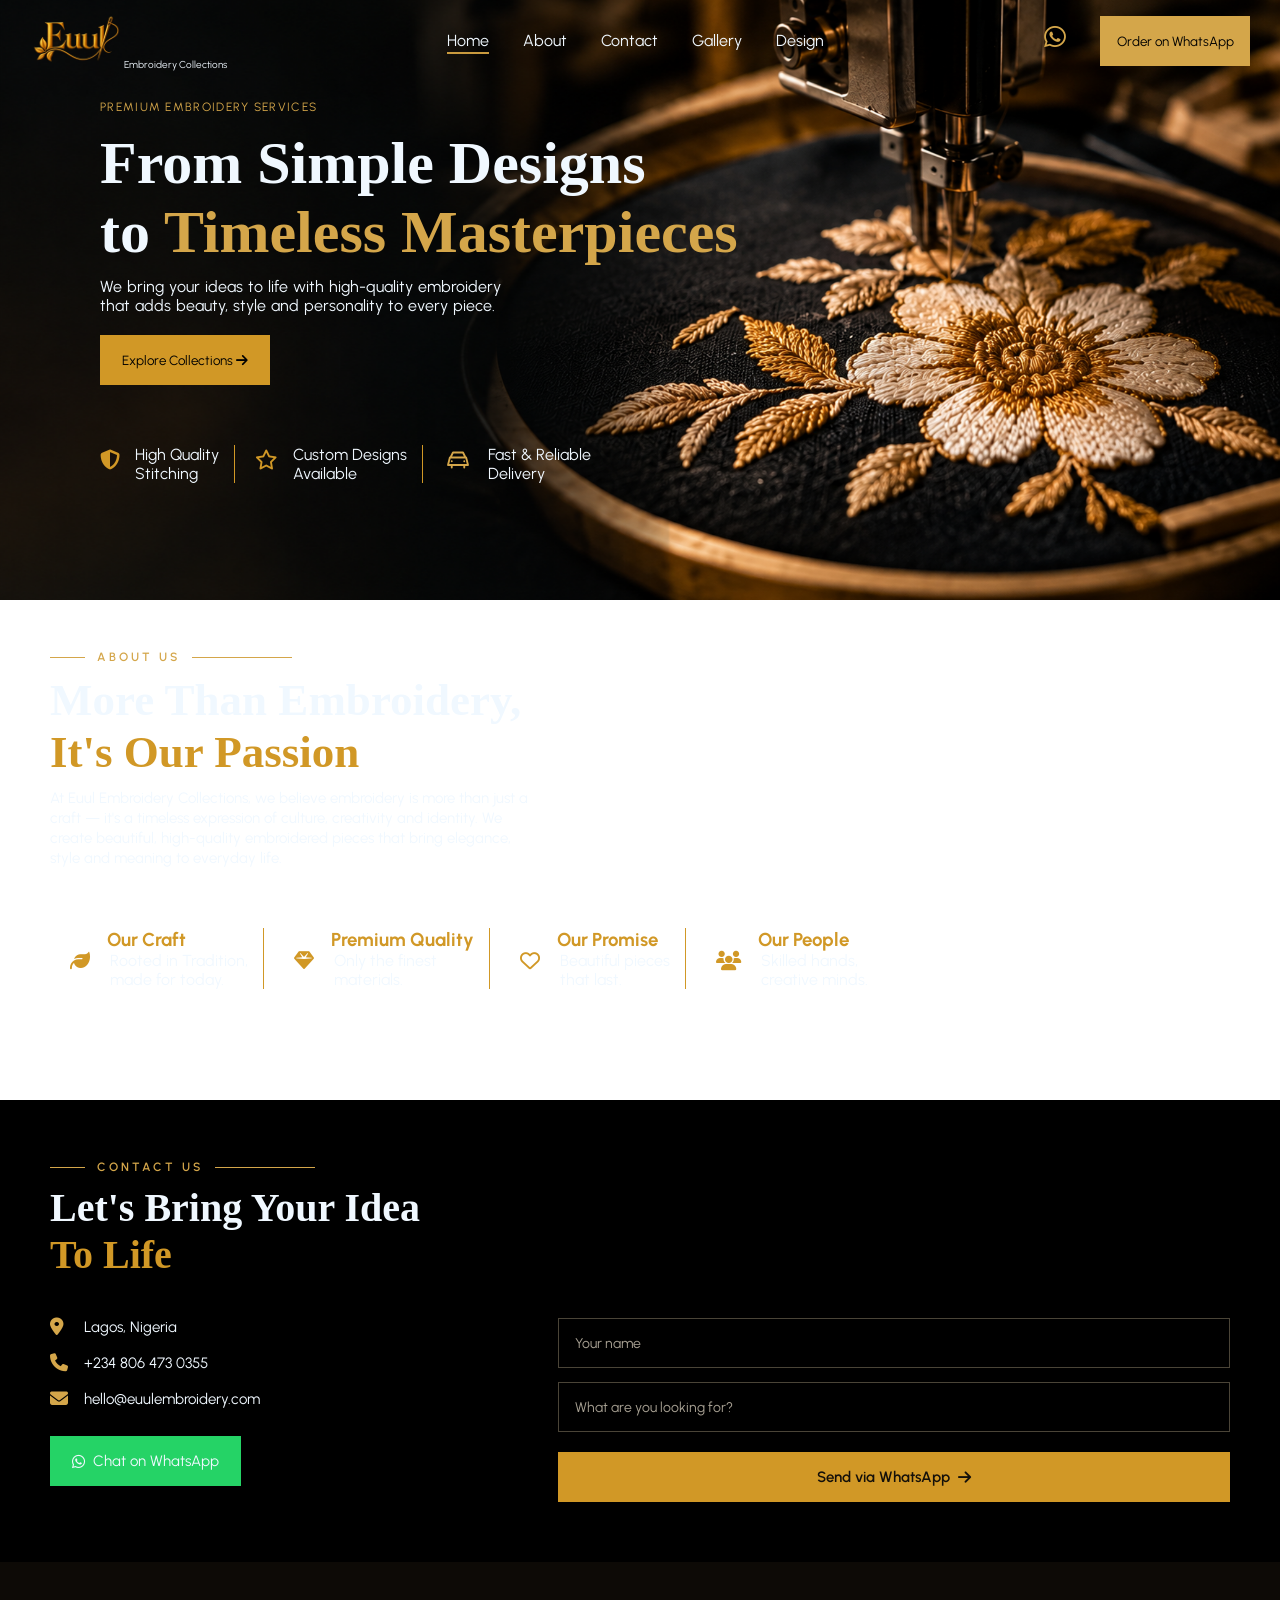
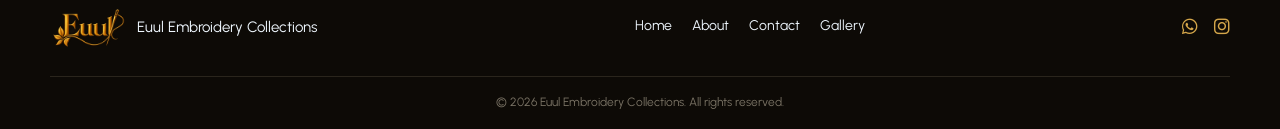
<file: index.html>
<!doctype html>
<html lang="en">
  <head>
    <meta charset="UTF-8" />
    <meta name="viewport" content="width=device-width, initial-scale=1.0" />
    <title>Euul Embroidery Collections || Picture Gallery</title>
  </head>
  <link rel="shortcut icon" href="./images/favicon.png" type="image/x-icon" />
  <link rel="stylesheet" href="./style.css" />
  <link rel="preconnect" href="https://fonts.googleapis.com" />
  <link rel="preconnect" href="https://fonts.gstatic.com" crossorigin />

  <link
    href="https://fonts.googleapis.com/css2?family=Poppins:wght@400;500;600;700&display=swap"
    rel="stylesheet"
  />

  <link rel="preconnect" href="https://fonts.googleapis.com" />
  <link rel="preconnect" href="https://fonts.gstatic.com" crossorigin />

  <link
    href="https://fonts.googleapis.com/css2?family=Urbanist:wght@400;500;600;700&display=swap"
    rel="stylesheet"
  />
  <link
    rel="stylesheet"
    href="https://cdnjs.cloudflare.com/ajax/libs/font-awesome/6.7.2/css/all.min.css"
  />
  <body>
    <header>
      <div class="header-container">
        <div>
          <img src="./images/logo.png" alt="" height="60px"/>
          <small>Embroidery Collections</small>
        </div>
        <nav id="mainNav">
          <a href="#home" class="nav-link">Home</a>
          
          <a href="#about" class="nav-link">About</a>
          
          <a href="#contact" class="nav-link">Contact</a>
          <a href="/gallery.html" class="nav-link">Gallery</a>
          <a href="/design.html" class="nav-link">Design</a>
        </nav>
        <div>
            <i class="fa-brands fa-whatsapp"></i>

            <a href="http://wa.me/2348064730355?text=Hello%2C%20I%20am%20interested%20in%20your%20embroidery%20services."  target="_blank"><button>Order on WhatsApp</button></a>
        </div>
        <button class="hamburger" id="hamburgerBtn" aria-label="Toggle menu" aria-expanded="false" aria-controls="mainNav">
          <span></span>
          <span></span>
          <span></span>
        </button>
      </div>
    </header>
    <section id="home">
        <div class="hero-content">
            <div class="hero-first-column">
                <p>PREMIUM EMBROIDERY SERVICES</p>
                <h1>From Simple Designs<br> to <b>Timeless Masterpieces</b></h1>
                <p>We bring your ideas to life with high-quality embroidery<br> that adds beauty, style and personality to every piece.</p>
                <a href="./gallery.html"><button>Explore Collections <i class="fa-solid fa-arrow-right"></i></button></a>
            </div>
            <div class="hero-second-column">
                <div class="column-hero1 column">
                    
                    <i class="fa-solid fa-shield-halved"></i>
                   
                    <div>
                        <p>High Quality<br> Stitching</p>
                    </div>
                </div>
                <div class="column-hero-2 column">
                    <i class="fa-regular fa-star"></i>
                    <div>
                       <p>Custom Designs<br> Available</p> 
                    </div>
                </div>
                <div class="column-hero-3 column">
                     <svg class="car-icon" viewBox="0 0 24 24" aria-hidden="true">
            <path
            d="M4 16L5.5 10H18.5L20 16
               M6 10L8 6H16L18 10
               M4 16H20
               M7 16V18
               M17 16V18
               M7 13H7.01
               M17 13H17.01"
            fill="none"
            stroke="currentColor"
            stroke-width="1.5"
            stroke-linecap="round"
            stroke-linejoin="round"
            />
            </svg>
                    <div>
                        <p>Fast & Reliable<br>Delivery</p>
                    </div>
                </div>
            </div>
        </div>
    </section>
    <section id="about">
        

    <div class="about-container">

        <div class="about-title">
            <span>ABOUT US</span>
        </div>

        <h2>
            More Than Embroidery,<br>
            <b>It's Our Passion</b>
        </h2>

        <p class="about-text">
            At Euul Embroidery Collections, we believe embroidery is more than
            just a craft — it's a timeless expression of culture, creativity
            and identity. We create beautiful, high-quality embroidered pieces
            that bring elegance, style and meaning to everyday life.
        </p>

        <div class="feature-carrier">
            <div class="about-feature column">
                <i class="fa-solid fa-leaf"></i>

                <div>
                    <h3>Our Craft</h3>
                    <p>Rooted in Tradition,<br>made for today.</p>
                </div>
            </div>
            <div class="about-feature column">
                <i class="fa-solid fa-gem"></i>

                <div>
                    <h3>Premium Quality</h3>
                    <p>Only the finest<br>materials.</p>
                </div>
            </div>
            <div class="about-feature column">
                <i class="fa-regular fa-heart"></i>

                <div>
                    <h3>Our Promise</h3>
                    <p>Beautiful pieces<br>that last.</p>
                </div>
            </div>
            <div class="about-feature column">
                <i class="fa-solid fa-users"></i>

                <div>
                    <h3>Our People</h3>
                    <p>Skilled hands,<br>creative minds.</p>
                </div>
            </div>
        </div>
    </div>


    </section>

    <section id="contact">
      <div class="contact-container">

        <div class="about-title">
          <span>CONTACT US</span>
        </div>

        <h2>
          Let's Bring Your Idea<br>
          <b>To Life</b>
        </h2>

        <div class="contact-grid">
          <div class="contact-info">
            <div class="contact-item">
              <i class="fa-solid fa-location-dot"></i>
              <p>Lagos, Nigeria</p>
            </div>
            <div class="contact-item">
              <i class="fa-solid fa-phone"></i>
              <p>+234 806 473 0355</p>
            </div>
            <div class="contact-item">
              <i class="fa-solid fa-envelope"></i>
              <p>hello@euulembroidery.com</p>
            </div>
            <a href="http://wa.me/2348064730355?text=Hello%2C%20I%20am%20interested%20in%20your%20embroidery%20services." target="_blank">
              <button class="contact-whatsapp-btn"><i class="fa-brands fa-whatsapp"></i> Chat on WhatsApp</button>
            </a>
          </div>

          <form class="contact-form" id="contactForm">
            <input type="text" id="contactName" placeholder="Your name" required>
            <input type="text" id="contactMessage2" placeholder="What are you looking for?" required>
            <button type="submit">Send via WhatsApp <i class="fa-solid fa-arrow-right"></i></button>
          </form>
        </div>

      </div>
    </section>

    <footer>
      <div class="footer-container">
        <div class="footer-brand">
          <img src="./images/logo.png" alt="" height="50px">
          <p>Euul Embroidery Collections</p>
        </div>

        <div class="footer-links">
          <a href="#home" class="nav-link">Home</a>
          <a href="#about" class="nav-link">About</a>
          <a href="#contact" class="nav-link">Contact</a>
          <a href="/gallery.html" class="nav-link">Gallery</a>
        </div>

        <div class="footer-socials">
          <a href="http://wa.me/2348064730355" target="_blank"><i class="fa-brands fa-whatsapp"></i></a>
          <a href="http://www.instagram.com/deusembroidery?obrf=ZWxxZGswbnEybW04" target="_blank"><i class="fa-brands fa-instagram"></i></a>
          
        </div>
      </div>

      <p class="footer-copyright">&copy; <span id="year"></span> Euul Embroidery Collections. All rights reserved.</p>
    </footer>

  </body>
</html>
<script src="./index.js"></script>
</file>
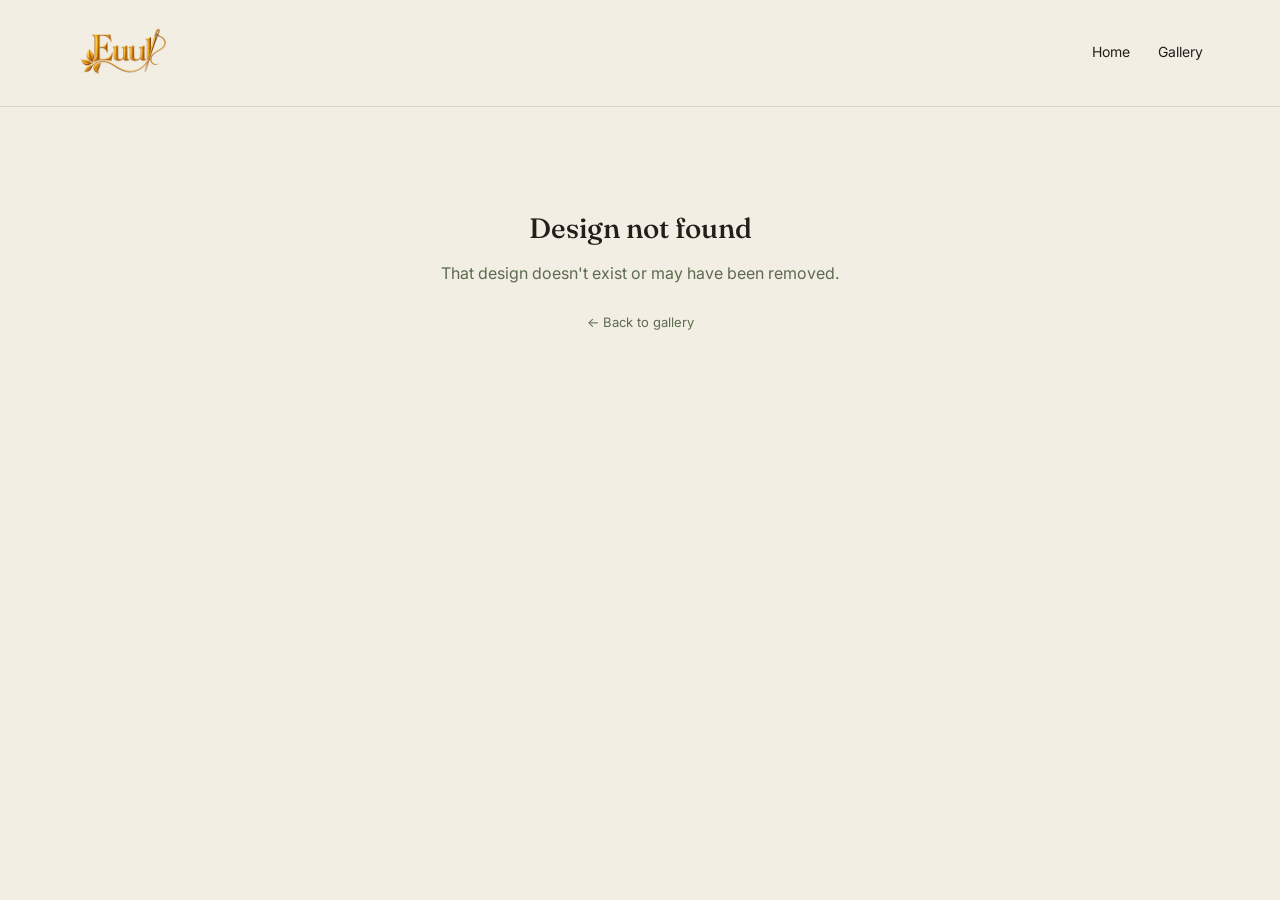
<file: design.html>
<!DOCTYPE html>
<html lang="en">
<head>
<meta charset="UTF-8">
<meta name="viewport" content="width=device-width, initial-scale=1.0">
<title>Design — Euul Embroidery</title>
<link rel="shortcut icon" href="./images/favicon.png" type="image/x-icon" />
<link rel="preconnect" href="https://fonts.googleapis.com">
<link href="https://fonts.googleapis.com/css2?family=Fraunces:wght@500&family=Inter:wght@400;500&display=swap" rel="stylesheet">
<link rel="stylesheet" href="https://cdnjs.cloudflare.com/ajax/libs/font-awesome/6.5.1/css/all.min.css">
<link rel="stylesheet" href="style2.css">
</head>
<body>

<header>
  <a href="./index.html"><img src="./images/logo.png" alt="" height="60px"/></a>
  <nav>
    <a href="index.html">Home</a>
    <a href="gallery.html">Gallery</a>
  </nav>
</header>

<div class="design-detail" id="designDetail">
  
</div>

<script src="data.js"></script>
<script src="design.js"></script>
</body>
</html>
</file>
<file: style.css>
*{
    margin: 0;
    padding: 0;
    box-sizing: border-box;
}
html{
    scroll-behavior: smooth;
    font-family: 'Urbanist', sans-serif;
}
header{
    position: fixed;
    width: 100%;
    background-color: transparent;
    height: 80px;
    padding: 8px 30px 0px 30px;
    z-index: 1000;
}
.header-container{
    display: flex;
    justify-content: space-between;
    align-items: center;
    color: aliceblue;
}
.header-container>div>small{
    font-size: 10px;
}
.nav-link {
  position: relative;
  color: aliceblue;
  text-decoration: none;
  padding-bottom: 4px;
  margin: 0px 15px;
}

.nav-link::after {
  content: "";
  position: absolute;
  left: 0;
  bottom: 0;
  width: 100%;
  height: 2px;
  background-color: #C99A3E;
  transform: scaleX(0);
  transform-origin: left;
  transition: transform 0.25s ease;
}
.nav-link:hover{
    color: #D4A64A;
}
.nav-link.active::after,
.nav-link:hover::after {
  transform: scaleX(1);

}

.header-container>div>i{
    color: #D4A64A;
    font-size: 25px;
    margin: 10px 30px 0px 0px;
}
.header-container>div>i:hover{
    box-shadow:  0 0 5px 0px #D4A64A;
}
.header-container>div>a>button{
    background-color: #D4A64A;
    font-family: 'Urbanist', sans-serif;
    width: 150px;
    height: 50px;
    border: none;
}
.header-container>div>a>button:hover{
    background: radial-gradient(#D4A64A, #F0C56B);
}
section:nth-of-type(1){
    background-image: url('./images/hero-image.png');
    background-size: cover;
    background-position: center;
    height: 600px;
    padding: 50px;
}
.hero-content{
    margin: 50px 0px 0px 50px;
}
.hero-first-column>p:nth-of-type(1){
    color: #D4A64A;
    letter-spacing: 1.3px;
    font-size: 12px;
    margin-bottom: 15px;
}
.hero-first-column>h1{
    font-family: none;
    font-size: 60px;
    color: aliceblue;
    margin-bottom: 10px;
}
.hero-first-column>h1>b{
    color: #D4A64A;
}
.hero-first-column>p:nth-of-type(2){
    color: aliceblue;
    /* letter-spacing: 1px; */
    word-spacing: 1px;
    margin-bottom: 10px;
}
.hero-first-column>a>button{
    width: 170px;
    font-family: "Urbanist", sans-serif;
    background-color: #d19826;
    height: 50px;
    border: none;
    margin: 10px 0px;
}
.hero-first-column>a>button:hover i{
    transform: translateX(3px);
    transition: 1s;
}
.hero-first-column>a>button:hover {
    box-shadow: inset 0px 0px 10px 0px #D4A64A;
    background: radial-gradient(#D4A64A, #F0C56B);
}
.hero-second-column{
    display: flex;
    gap: 20px;
    width: 50%;
    margin-top: 50px;
}
.column{
    display: flex;
    
    
    padding: 0px 15px 0px 0px;
    border-right: 1px solid #d19826;
}
.column:last-child{
    border-right: none;
}
.column>i{
    color: #d19826;
    font-size: 20px;
    margin-top: 5px;
}
.column>div>p{
    color: aliceblue;
    padding-left: 15px;
}
.car-icon {
    width: 30px;
    height: 30px;
    color: #D4A64A;
    flex-shrink: 0;
}
section:nth-of-type(2){
    background-image: linear-gradient(rgba(0, 0, 0, 0.603)),url('./images/about-image.png');
    background-size: cover;
    background-position: center;
    height: 500px;
    padding: 50px 0px 0px 50px;
}

.about-title {
    display: flex;
    align-items: center;
    gap: 12px;
    color: #D4A64A;
    font-size: 12px;
    letter-spacing: 3px;
    font-weight: 600;
}

.about-title::before {
    content: "";
    width: 35px;
    height: 1px;
    background-color: #D4A64A;
}

.about-title::after {
    content: "";
    width: 100px;
    height: 1px;
    background-color: #D4A64A;
}
.about-container>h2{
    font-size: 45px;
    font-family: none;
    color: aliceblue;
    margin: 10px 0px;
}
.about-container>h2>b{
    color: #d19826;
}
.about-text{
    color: aliceblue;
    line-height: 20px;
    width: 40%;
    font-size: 15px;
}
.about-feature>div>h3{
    color: #d19826;
    /* font-family: none; */
    margin-left: 12px;
}
.about-feature{
    gap: 5px;
    align-items: center;
    align-content: center;
    margin-left: 20px;
}

.feature-carrier{
    display: flex;
    gap: 10px;
    margin-top: 60px;
}

/* ============================================
   CONTACT SECTION
   ============================================ */

section#contact {
  background-color: #000000;
  padding: 60px 50px;
}

.contact-container > h2 {
  font-size: 40px;
  font-family: none;
  color: aliceblue;
  margin: 10px 0px 40px;
}

.contact-container > h2 > b {
  color: #d19826;
}

.contact-grid {
  display: flex;
  gap: 60px;
}

.contact-info {
  display: flex;
  flex-direction: column;
  gap: 18px;
  width: 40%;
}

.contact-item {
  display: flex;
  align-items: center;
  gap: 14px;
}

.contact-item > i {
  color: #D4A64A;
  font-size: 18px;
  width: 20px;
}

.contact-item > p {
  color: aliceblue;
  font-size: 15px;
}

.contact-whatsapp-btn {
  display: inline-flex;
  align-items: center;
  gap: 8px;
  background-color: #25D366;
  color: aliceblue;
  border: none;
  height: 50px;
  padding: 0 22px;
  font-family: 'Urbanist', sans-serif;
  font-size: 15px;
  margin-top: 10px;
  cursor: pointer;
}

.contact-whatsapp-btn:hover {
  background-color: #1ebe5b;
}

.contact-form {
  display: flex;
  flex-direction: column;
  gap: 14px;
  width: 60%;
}

.contact-form input {
  height: 50px;
  padding: 0 16px;
  background-color: transparent;
  border: 1px solid #4a4437;
  color: aliceblue;
  font-family: 'Urbanist', sans-serif;
  font-size: 14px;
}

.contact-form input::placeholder {
  color: #a9a294;
}

.contact-form input:focus {
  outline: none;
  border-color: #D4A64A;
}

.contact-form button {
  display: inline-flex;
  align-items: center;
  justify-content: center;
  gap: 8px;
  background-color: #d19826;
  color: #14100a;
  border: none;
  height: 50px;
  font-family: 'Urbanist', sans-serif;
  font-size: 15px;
  font-weight: 600;
  cursor: pointer;
  margin-top: 6px;
}

.contact-form button:hover {
  background: radial-gradient(#D4A64A, #F0C56B);
}

/* ============================================
   FOOTER
   ============================================ */

footer {
  background-color: #0d0a06;
  padding: 40px 50px 20px;
}

.footer-container {
  display: flex;
  justify-content: space-between;
  align-items: center;
  flex-wrap: wrap;
  gap: 20px;
  padding-bottom: 24px;
  border-bottom: 1px solid #2a251c;
}

.footer-brand {
  display: flex;
  align-items: center;
  gap: 12px;
}

.footer-brand > p {
  color: aliceblue;
  font-size: 15px;
}

.footer-links {
  display: flex;
  gap: 10px;
}

.footer-links > .nav-link {
  margin: 0px 5px;
  font-size: 14px;
}

.footer-socials {
  display: flex;
  gap: 16px;
}

.footer-socials > a {
  color: #D4A64A;
  font-size: 18px;
}

.footer-socials > a:hover {
  color: #F0C56B;
}

.footer-copyright {
  text-align: center;
  color: #7a7365;
  font-size: 12px;
  padding-top: 18px;
}

/* ============================================
   HAMBURGER MENU
   Hidden by default (desktop). Shown via media query below.
   ============================================ */

.hamburger {
  display: none;
  flex-direction: column;
  justify-content: space-between;
  width: 26px;
  height: 18px;
  background: transparent;
  border: none;
  cursor: pointer;
  z-index: 1100;
  padding: 0;
}

.hamburger span {
  display: block;
  width: 100%;
  height: 2px;
  background-color: aliceblue;
  border-radius: 2px;
  transition: transform 0.3s ease, opacity 0.3s ease, background-color 0.3s ease;
}

/* Turns into an X when menu is open */
.hamburger.open span:nth-child(1) {
  transform: translateY(8px) rotate(45deg);
  background-color: #D4A64A;
}

.hamburger.open span:nth-child(2) {
  opacity: 0;
}

.hamburger.open span:nth-child(3) {
  transform: translateY(-8px) rotate(-45deg);
  background-color: #D4A64A;
}

/* ============================================
   RESPONSIVE BREAKPOINTS
   ============================================ */

/* ---- Tablets (landscape) ---- */
@media (max-width: 1024px) {
  .hero-first-column > h1 {
    font-size: 44px;
  }

  .hero-second-column {
    width: 70%;
  }

  .about-text {
    width: 60%;
  }
}

/* ---- Tablets (portrait) / small laptops ---- */
@media (max-width: 768px) {
  .header-container {
    position: relative;
  }

  .hamburger {
    display: flex;
  }

  .header-container > nav {
    position: fixed;
    top: 0;
    right: 0;
    height: 100vh;
    width: 220px;
    background-color: #14100a;
    flex-direction: column;
    align-items: flex-start;
    justify-content: center;
    gap: 10px;
    padding: 30px;
    transform: translateX(100%);
    transition: transform 0.35s ease;
  }

  .header-container > nav.open {
    transform: translateX(0);
  }

  .nav-link {
    display: block;
    margin: 10px 0;
    font-size: 16px;
  }

  section:nth-of-type(1) {
    height: auto;
    min-height: 600px;
    padding: 30px 20px;
  }

  .hero-content {
    margin: 90px 0 0 0;
  }

  .hero-first-column > h1 {
    font-size: 34px;
  }

  .hero-first-column > p:nth-of-type(2) {
    width: 100%;
  }

  .hero-second-column {
    width: 100%;
    flex-wrap: wrap;
    gap: 20px 10px;
  }

  .column {
    border-right: none;
    padding: 0;
  }

  section:nth-of-type(2) {
    height: auto;
    min-height: 500px;
    padding: 40px 20px;
  }

  .about-text {
    width: 100%;
  }

  .about-container > h2 {
    font-size: 32px;
  }

  .feature-carrier {
    flex-wrap: wrap;
    gap: 20px;
    margin-top: 30px;
  }

  .about-feature {
    margin-left: 0;
    width: calc(50% - 10px);
  }

  section#contact {
    padding: 50px 20px;
  }

  .contact-grid {
    flex-direction: column;
    gap: 30px;
  }

  .contact-info,
  .contact-form {
    width: 100%;
  }

  footer {
    padding: 30px 20px 16px;
  }

  .footer-container {
    flex-direction: column;
    text-align: center;
  }

  .footer-links {
    flex-wrap: wrap;
    justify-content: center;
  }
}

/* ---- Mobile phones ---- */
@media (max-width: 480px) {
  .header-container > div > small {
    display: none; 
  }

  .header-container > div > i {
    margin: 10px 15px 0 0;
  }
  .header-container>div>i:first-child{
    display: none;
  }

  .header-container > div > a > button {
    width: 130px;
    height: 44px;
    font-size: 13px;
  }

  .hero-first-column > h1 {
    font-size: 26px;
  }

  .hero-first-column > p:nth-of-type(2) {
    font-size: 14px;
  }

  .hero-first-column > a > button {
    width: 100%;
  }

  .column > div > p {
    font-size: 13px;
  }

  .about-title::after {
    width: 40px; 
  }

  .about-container > h2 {
    font-size: 24px;
  }

  .about-feature {
    width: 100%;
    margin-left: 0;
  }

  .contact-container > h2 {
    font-size: 26px;
  }

  .contact-whatsapp-btn,
  .contact-form button {
    width: 100%;
  }

  .footer-links {
    gap: 4px 12px;
  }
}
</file>
<file: style2.css>
/* ---------- Setup ---------- */
* {
  box-sizing: border-box;
}

:root {
  --linen: #F3EEE3;
  --ink: #221F1A;
  --indigo: #2C3A4F;
  --rust: #B4472A;
  --moss: #5C6B4F;
  --card-bg: #FFFFFF;
  --border: #D9D3C3;
  --whatsapp-green: #25D366;
}

body {
  margin: 0;
  background: var(--linen);
  color: var(--ink);
  font-family: 'Inter', sans-serif;
  line-height: 1.5;
}

h1, h2, h3 {
  font-family: 'Fraunces', serif;
  font-weight: 500;
  margin: 0;
}

a {
  color: inherit;
}

/* ---------- Header / nav ---------- */
header {
  display: flex;
  align-items: center;
  justify-content: space-between;
  padding: 20px 6%;
  border-bottom: 0.5px solid var(--border);
}

header .brand {
  font-family: 'Fraunces', serif;
  font-size: 20px;
  font-weight: 500;
  text-decoration: none;
}

header nav {
  display: flex;
  gap: 28px;
}

header nav a {
  position: relative;
  text-decoration: none;
  font-size: 14px;
  color: var(--ink);
  padding-bottom: 4px;
}

header nav a::after {
  content: "";
  position: absolute;
  left: 0;
  bottom: 0;
  width: 100%;
  height: 2px;
  background-color: #C99A3E;
  transform: scaleX(0);
  transform-origin: left;
  transition: transform 0.25s ease;
}

header nav a:hover::after,
header nav a.active::after {
  transform: scaleX(1);
}

/* ---------- Page header (gallery / design titles) ---------- */
.page-header {
  padding: 40px 6% 20px;
}

.page-header h1 {
  font-size: 32px;
  margin-bottom: 6px;
}

.page-header p {
  color: var(--moss);
  font-size: 14px;
}

/* ---------- Filters ---------- */
.filters {
  display: flex;
  gap: 8px;
  flex-wrap: wrap;
  padding: 0 6% 20px;
}

.filter-btn {
  background: transparent;
  border: 0.5px solid var(--border);
  color: var(--indigo);
  border-radius: 20px;
  padding: 7px 16px;
  font-size: 13px;
  font-family: 'Inter', sans-serif;
  cursor: pointer;
  transition: background 0.2s ease, color 0.2s ease;
}

.filter-btn:hover {
  border-color: var(--indigo);
}

.filter-btn.active {
  background: var(--indigo);
  color: white;
  border-color: var(--indigo);
}

/* ---------- Gallery grid ---------- */
.gallery-grid {
  display: grid;
  grid-template-columns: repeat(auto-fill, minmax(220px, 1fr));
  gap: 20px;
  padding: 0 6% 60px;
}

.design-card {
  background: var(--card-bg);
  border: 0.5px solid var(--border);
  border-radius: 8px;
  overflow: hidden;
  cursor: pointer;
  transition: border-color 0.2s ease;
}

.design-card:hover {
  border-color: var(--indigo);
}

.design-card img {
  width: 100%;
  overflow: scroll;
  height: auto;
  aspect-ratio: 1 / 1;
  object-position: center;
  object-fit: cover;
  display: block;
}

.design-card .info {
  padding: 12px 14px;
}

.design-card .name {
  font-size: 14px;
  font-weight: 500;
  margin-bottom: 2px;
}

.design-card .price {
  font-size: 13px;
  color: var(--moss);
}

.empty-state {
  padding: 60px 6%;
  text-align: center;
  color: var(--moss);
  font-size: 14px;
}

/* ---------- Design detail page ---------- */
.design-detail {
  display: grid;
  grid-template-columns: 1fr 1fr;
  gap: 48px;
  padding: 40px 6% 80px;
  max-width: 1000px;
  margin: 0 auto;
}

.design-detail img {
  width: 100%;
  border-radius: 8px;
  /* aspect-ratio: 1 / 1; */
  object-fit: cover;
}

.design-detail .category-tag {
  display: inline-block;
  background: var(--linen);
  border: 0.5px solid var(--border);
  color: var(--moss);
  font-size: 12px;
  padding: 4px 12px;
  border-radius: 20px;
  margin-bottom: 12px;
}

.design-detail h1 {
  font-size: 28px;
  margin-bottom: 10px;
}

.design-detail .price {
  font-size: 18px;
  color: var(--rust);
  margin-bottom: 16px;
}

.design-detail .description {
  font-size: 15px;
  color: var(--ink);
  margin-bottom: 28px;
  max-width: 46ch;
}

.back-link {
  display: inline-block;
  font-size: 13px;
  color: var(--moss);
  text-decoration: none;
  margin-bottom: 16px;
}

.back-link:hover {
  color: var(--indigo);
}

/* ---------- WhatsApp button ---------- */
.whatsapp-btn {
  display: inline-flex;
  align-items: center;
  gap: 8px;
  background-color: var(--whatsapp-green);
  color: white;
  border: none;
  border-radius: 6px;
  padding: 12px 22px;
  font-size: 15px;
  font-family: 'Inter', sans-serif;
  cursor: pointer;
}

.whatsapp-btn i {
  font-size: 18px;
}

.whatsapp-btn:hover {
  background-color: #1ebe5b;
}

/* ---------- Responsive ---------- */
@media (max-width: 700px) {
  .design-detail {
    grid-template-columns: 1fr;
    gap: 24px;
  }

  header nav {
    gap: 16px;
  }
}
</file>
